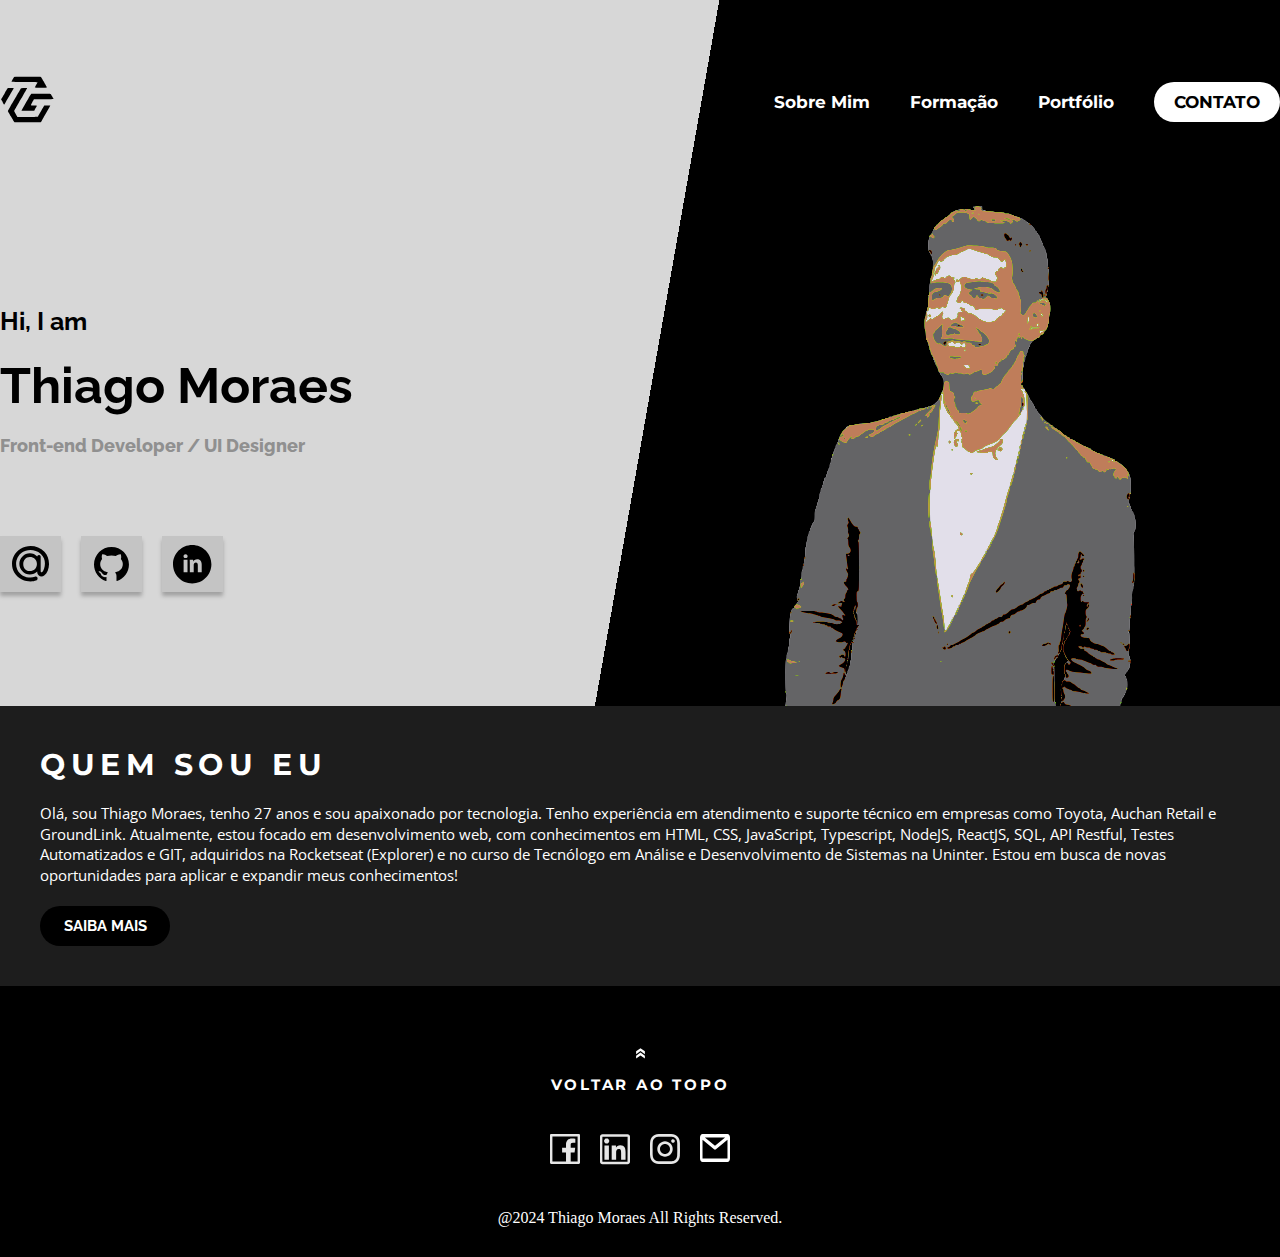
<file: index.html>
<!DOCTYPE html>
<html lang="pt-br">
<head>
  <meta charset="UTF-8">
  <meta name="viewport" content="width=device-width, initial-scale=1.0">
  <title>Portifólio Thiago Uninter</title>
  <link rel="stylesheet" href="./styles/index.css">
  <link rel="preconnect" href="https://fonts.googleapis.com">
  <link rel="preconnect" href="https://fonts.gstatic.com" crossorigin>
  <link href="https://fonts.googleapis.com/css2?family=Montserrat:ital,wght@0,100..900;1,100..900&family=Nunito:ital,wght@0,200..1000;1,200..1000&family=Open+Sans:ital,wght@0,300..800;1,300..800&family=Raleway:ital,wght@0,100..900;1,100..900&display=swap" rel="stylesheet">

  <script src="scripts.js" type="module" defer></script>
</head>
<body>
  <!-- Container principal que envolve toda a página -->
  <div class="page home">
    <nav>
      <!-- Logo/botão home com link para página inicial -->
      <a id="back_home_button" href="#"><img src="./assets/logo.svg" alt="Imagem do logo"></a>

      <ul>
        <li><a id="about_me_button" href="#">Sobre Mim</a></li>
        <li><a id="formation_button" href="#">Formação</a></li>
        <li><a id="portfolio_button" href="#">Portfólio</a></li>
        <li><a id="contact_button" href="#">CONTATO</a></li>
      </ul>
    </nav>

    <!-- Conteúdo principal da página -->
    <main id="main_content">
      <!-- Daqui para baixo os conteúdos vão ser modificados pelo JS -->
      <div class="main_informations">
        <section class="informations">
          <span>Hi, I am</span>
          <h1>Thiago Moraes</h1>
          <p>Front-end Developer / UI Designer</p>
          <div class="social_links">
            <a href="mailto:thiagomottamoraes@gmail.com"><img src="./assets/email_button.svg" alt="Botão para enviar e-mail."></a>
            <a href="https://github.com/ThiagoMoraes97" target="_blank"><img src="./assets/github_button.svg" alt="Botão para ir para GitHub."></a>
            <a href="https://www.linkedin.com/in/thiagomottamoraes/" target="_blank"><img src="./assets/linkedin_button.svg" alt="Botão para ir para Linkedin."></a>
          </div>
        </section>
      
        <section class="picture">
          <img src="./assets/profile.svg" alt="Foto de Thiago Moraes.">
        </section>
      
      </div>
      
      <section id="about_me">
        <div class="about_me_info">
          <h2>QUEM SOU EU</h2>
          <p>Olá, sou Thiago Moraes, tenho 27 anos e sou apaixonado por tecnologia. Tenho experiência em atendimento e suporte técnico em empresas como Toyota, Auchan Retail e GroundLink. Atualmente, estou focado em desenvolvimento web, com conhecimentos em HTML, CSS, JavaScript, Typescript, NodeJS, ReactJS, SQL, API Restful, Testes Automatizados e GIT, adquiridos na Rocketseat (Explorer) e no curso de Tecnólogo em Análise e Desenvolvimento de Sistemas na Uninter. Estou em busca de novas oportunidades para aplicar e expandir meus conhecimentos!</p>
          <button id="know_more">SAIBA MAIS</button>
        </div>
      </section>

      <!-- Daqui para cima os conteúdos vão ser modificados pelo JS -->
      
    </main>

    <!-- Rodapé da página com links sociais e botão de retorno ao topo -->
    <footer> 
         <!-- Botão para retornar ao topo -->
      <button id="back_to_top">
        <a href="#"><img src="./assets/up.svg" alt="Voltar ao topo"></a>
        VOLTAR AO TOPO
      </button>
     <!-- Links para redes sociais no rodapé -->
      <div class="social_contacts">
        <a><img src="./assets/facebook_footer.svg" alt="Link para Facebook"></a>
        <a href="https://www.linkedin.com/in/thiagomottamoraes/" target="_blank"><img src="./assets/linkedin_footer.svg" alt="Link para Linkedin"></a>
        <a><img src="./assets/instagram_footer.svg" alt="Link para Instagram"></a>
        <a href="mailto:thiagomottamoraes@gmail.com"><img src="./assets/email_footer.svg" alt="Enviar e-mail"></a>
      </div>
      <p>@2024 Thiago Moraes All Rights Reserved.</p>
    </footer>
  </div>
  
</body>
</html>
</file>
<file: styles/index.css>
/* Estilização universal */

@import url("../styles/nav.css");
@import url("../styles/main.css");
@import url("../styles/footer.css");

*{
    margin: 0;
    padding: 0;
    box-sizing: border-box;
}

:root{
  font-size: 62.5%;
}

body{
  font-size: 1.6rem;
}

.page.home{
  margin: 0 auto;
  background: rgb(215,215,215);
  background: linear-gradient(100deg, rgba(215,215,215,1) 50%, rgba(0,0,0,1) 50%, rgba(0,0,0,1) 50%);
  padding-top: 7.2rem;
  height: 100vh;
}

.page.about_me, .page.formation, .page.portfolio, .page.contact{
  background: rgb(215,215,215);
  height: 100%;
  padding-top: 7.2rem; 
}
</file>
